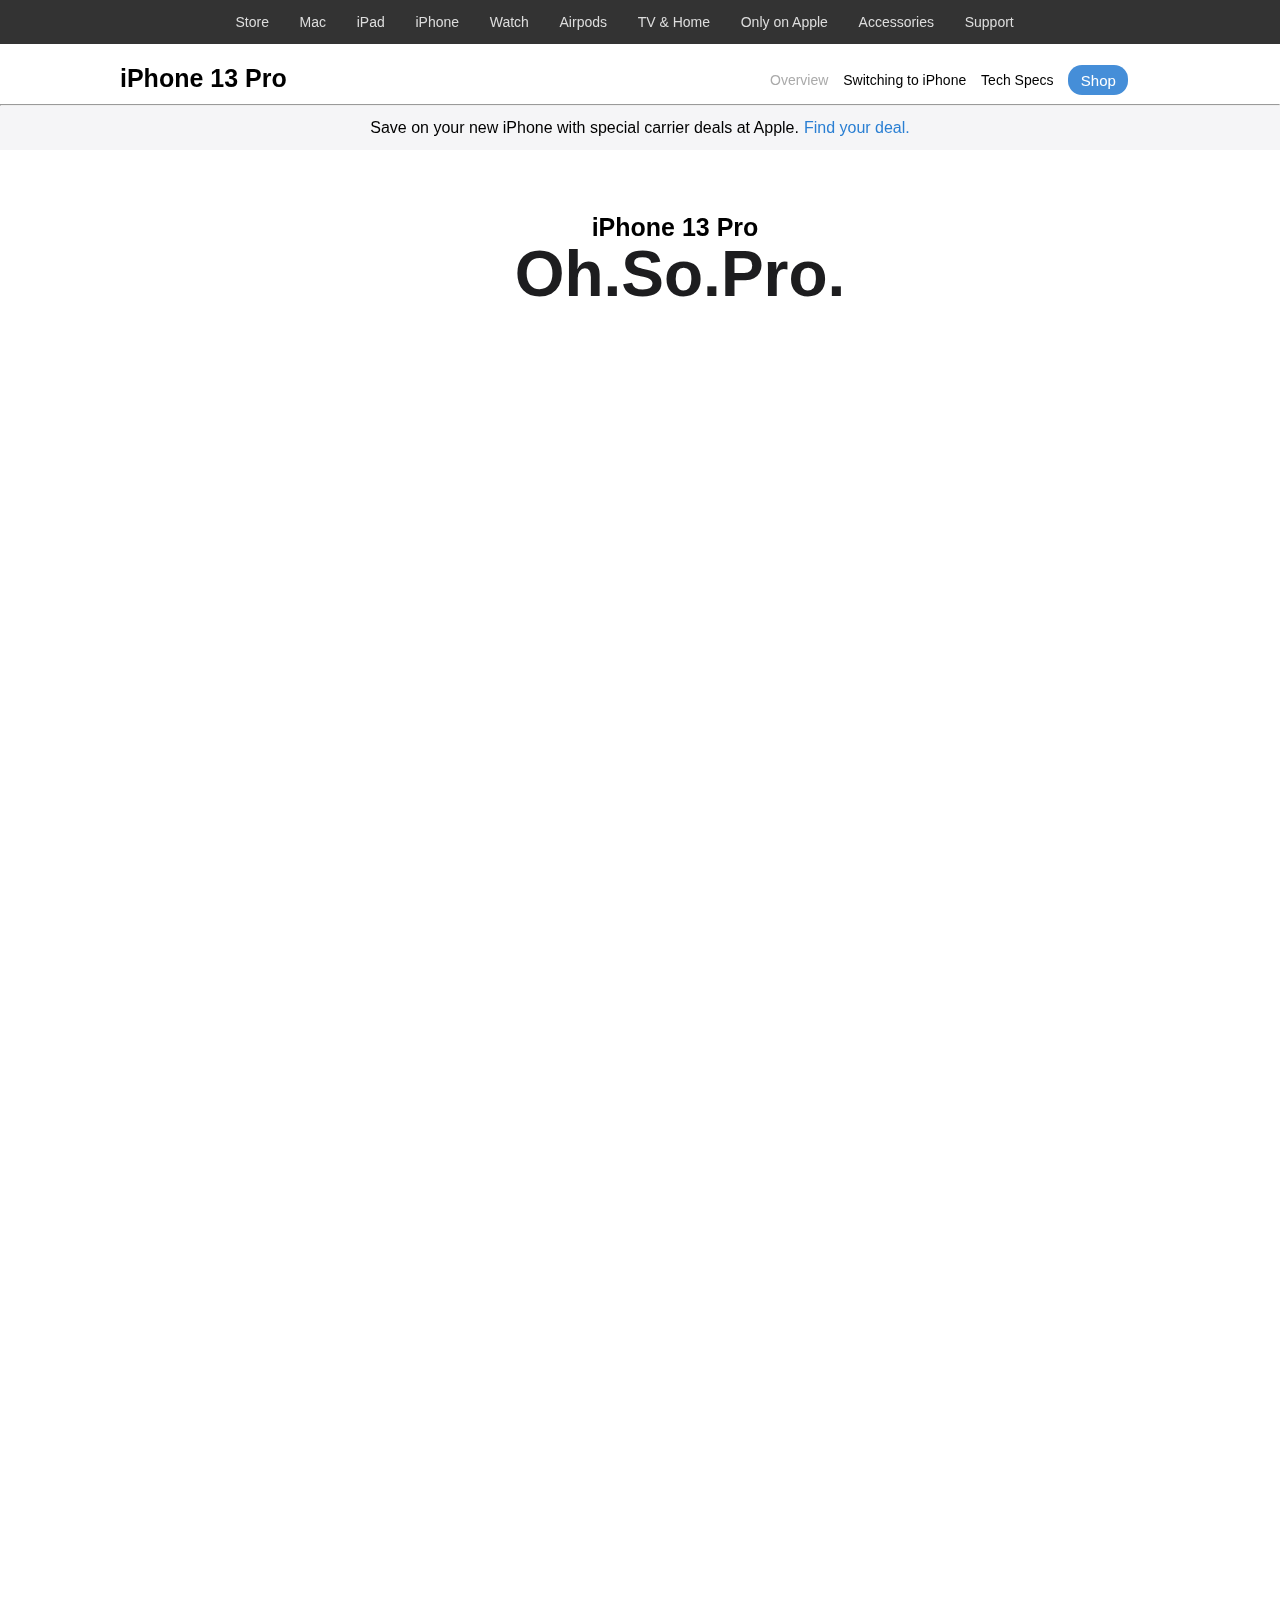
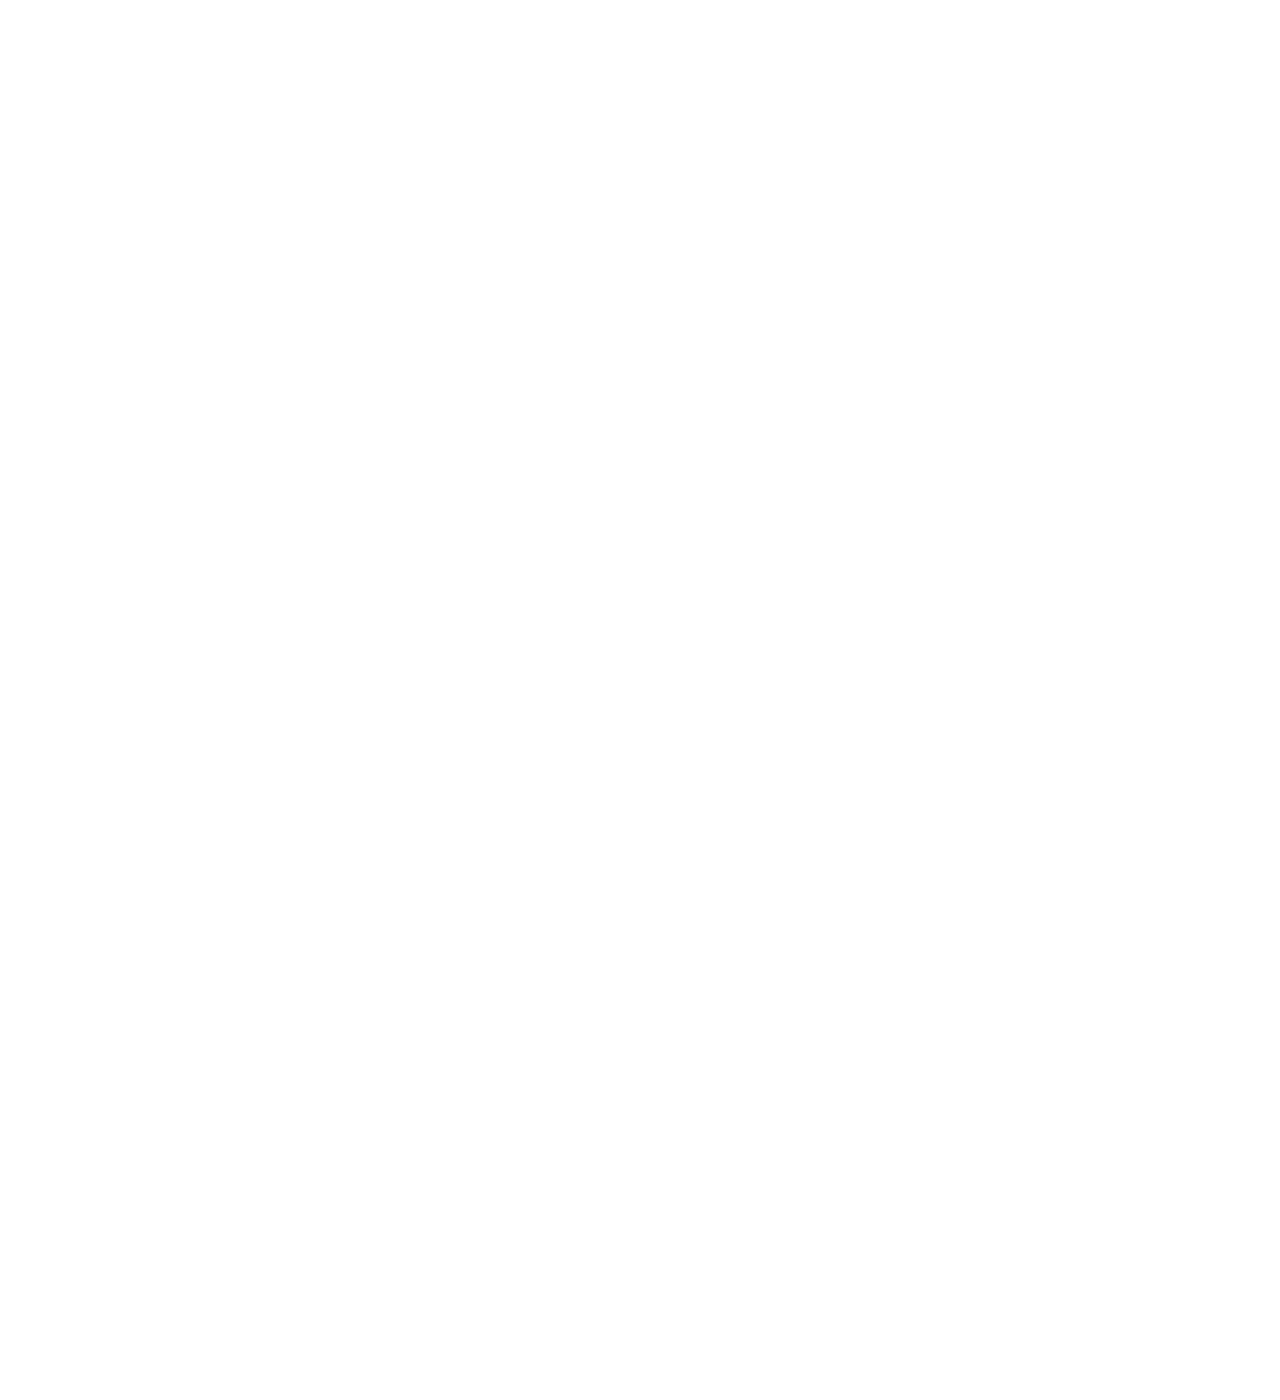
<file: iphone 13 pro.html>
<!DOCTYPE html>
<html lang="en">
<head>
    <meta charset="UTF-8">
    <meta http-equiv="X-UA-Compatible" content="IE=edge">
    <meta name="viewport" content="width=device-width, initial-scale=1.0">
    <link rel="stylesheet" href="iphone13 pro.css">
    <link rel="stylesheet" href="https://cdnjs.cloudflare.com/ajax/libs/font-awesome/6.1.0/css/all.min.css" integrity="sha512-10/jx2EXwxxWqCLX/hHth/vu2KY3jCF70dCQB8TSgNjbCVAC/8vai53GfMDrO2Emgwccf2pJqxct9ehpzG+MTw==" crossorigin="anonymous" referrerpolicy="no-referrer" />
    <title>iPhone 13 Pro and iPhone 13 Pro Max</title>
    <link rel="shortcut icon" href="https://assets.turbologo.ru/blog/ru/2021/06/03082342/apple-logo-1998.png">
</head>
<body>
    <header>
        <nav>
            <ul class="nav_collection">
                <li class="nav_item"><i class="fab fa-apple"></i></li>
                <li class="nav_item">Store</li>
                <li class="nav_item">Mac</li>
                <li class="nav_item">iPad</li>
                <li class="nav_item">iPhone</li>
                <li class="nav_item">Watch</li>
                <li class="nav_item">Airpods</li>
                <li class="nav_item">TV & Home</li>
                <li class="nav_item">Only on Apple</li>
                <li class="nav_item">Accessories</li>
                <li class="nav_item">Support</li>
                <li class="nav_item"><i class="fas fa-magnifying-glass"></i></li>
                <li class="nav_item"><i class="fas fa-shopping-bag"></i></li>
            </ul>
        </nav>
        <div class="navbar">
            <h2 class="phone_name">iPhone 13 Pro</h2>
            <ul class="navbar_collection">
                <li class="navbar_item over">Overview</li>
                <li class="navbar_item">Switching to iPhone</li>
                <li class="navbar_item">Tech Specs</li>
                <li class="navbar_item"><button>Shop</button></li>
            </ul>
        </div>
        <hr>
        <p class="two_small_nav">Save on your new iPhone with special carrier deals at Apple. <span><a href="#">Find your deal. <i class="fas fa-chevron-right"></i></a></span></p>
    </header>
    <section>
        <div class="text">
            <h2 class="phone_name two_name">iPhone 13 Pro</h2>
            <h1 class="phone_name two_name pro">Oh.So.Pro.</h1>
        </div>
    <article></article>
</section>
<aside>
    <h1 class="letsgo">A dramatically more powerful camera system. A display so responsive, every interaction feels new again. The world’s fastest smartphone chip. Exceptional durability. And a huge leap in battery life. Let’s Pro.</h1>
</aside>

</body>
</html>
</file>
<file: iphone13 pro.css>
*{
    margin: 0;
    padding: 0;
    box-sizing: border-box;
    font-family: -apple-system, BlinkMacSystemFont, 'Segoe UI', Roboto, Oxygen, Ubuntu, Cantarell, 'Open Sans', 'Helvetica Neue', sans-serif;
}
body{
    height: 3000px;
}
nav{
    width: 100%;
    height: 44px;
    background: #333;
    color: #ddd;
}
.nav_collection{
    display: flex;
    justify-content: space-between;
    align-items: center;
    width: 68%;
    height: 100%;
    margin: auto;
    font-size: 14px;
}
.nav_collection>li{
    list-style: none;
    cursor: pointer;
    transition: .3s;
}
.nav_collection>li:hover{
 color: #fff;
}
.navbar{
    width: 100%;
    height: 44px;
    background: #fff;
    backdrop-filter: blur(8px) brightness(78%);
}
.phone_name{
    padding-top: 20px;
    padding-left: 120px;
    font-size: 25px;
    font-weight: 600;
}
.navbar_collection{
    display: flex;
    justify-content: space-between;
    width: 28%;
    height: 100%;
    align-items: center;
    list-style-type: none;
    margin-left: 770px;
    margin-top: -35px;
    font-size: 14px;
}
.navbar_collection>.over{
    color: #AAAAAA;
}
.navbar_collection>li>button{
    width: 60px;
    height: 30px;
    border-radius: 14px;
    color: #fff;
    border: none;
    outline: none;
    background: #458ED8;
    text-align: center;
    display: flex;
    justify-content: center;
    align-items: center;
    font-size: 15px;
    cursor: pointer;
    transition: .2s;
}
.navbar_collection>li>button:hover{
    opacity: .9;
}
hr{
    margin-top: 16px;
    height: .4px;
    color: #777;
}
.two_small_nav{
    display: flex;
    justify-content: center;
    align-items: center;
    width: 100%;
    height: 44px;
    background: #F5F5F7;
}
.two_small_nav>span>a{
    margin-left: 5px;
    text-decoration: none;
    color: #2A7FD3;
}
.two_small_nav>span>a>i{
    font-size: 10px;
}
.two_small_nav>span>a:hover{
    text-decoration: underline;
}
.two_name{
 display: flex;
 justify-content: center;
 align-items: center;
 margin-left: -50px;
 font-weight: 700;
}
.pro{
    margin-left: -40px;
    font-size: 4rem;
    color: #1D1D1F;
}
article{
    width: 92%;
    height: 600px;
    margin-left: 80px;
    background: url('https://www.apple.com/v/iphone-13-pro/f/images/overview/hero/hero_endframe__3tq53uan9teq_large.jpg') no-repeat center/cover;
}
.text{
    line-height: .6;
    margin-top: 50px;
}
section{
    width: 100%;
    height: 100vh;
    overflow: hidden;
}
aside{
    width: 100%;
    height: 806px;
    background: url('https://www.apple.com/v/iphone-13-pro/f/images/overview/manifesto/wallpaper_startframe__crc5hsgtpzo2_large.jpg') no-repeat center/cover;
}
.letsgo{
    width: 65%;
    font-size: 3.6rem;
    margin-left: 120px;
    padding-top: 95px;
    color: #fff;
}
</file>
